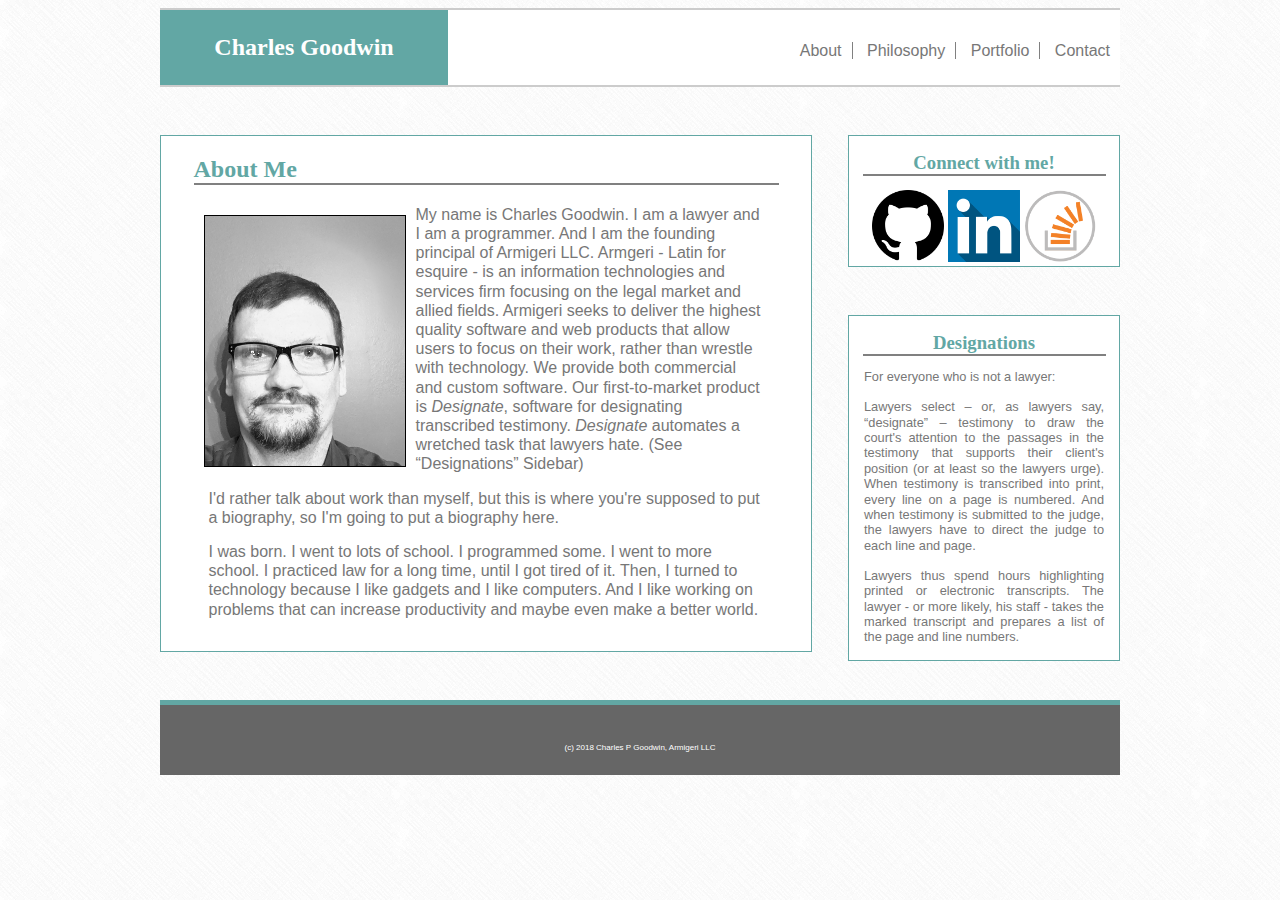
<file: index.html>
<!-- Charles Goodwin || PennCodingBootCampJan18 -->

<!DOCTYPE html>
<html>
<head>
    <meta charset="utf-8" />
    <!-- <meta http-equiv="X-UA-Compatible" content="IE=edge"> -->
    <title>Charles Goodwin</title>
    <meta name="viewport" content="width=device-width, initial-scale=1">
    <link rel="assets/stylesheet" type="text/css" media="screen" href="assets/css/reset.css"/>
    <link rel="stylesheet" type="text/css" media="screen" href="assets/css/style.css"/>
    <!-- <script src="main.js"></script> -->
</head>
<body>
    <div id="wrapper">
        <header id="page_header">
            <div id="name_logo">
                <h2 class="h2_name">Charles Goodwin</h2>
            </div>
            <nav id="page_top_menu">
                <ul class="page_header_items_top_positioning">
                    <li><a href="index.html">About</li>
                        <li><a href="index.html">Philosophy</li>
                    <li><a href="portfolio.html">Portfolio</a></li>
                    <li><a href="contact.html">Contact</a></li>
                </ul>
            </nav>
        </header>
        <div id="midpage">
            <div id="main">
                <div class="main_inside">
                    <h2 class="border_bottom">About Me</h2>
                        <img id="headshot" src="assets/images/headshotedited2.jpg" width="200px" alt="A bad picture of me">
                        <p class="bio_text">My name is Charles Goodwin.  I am a lawyer and I am a programmer.  And I am the founding principal of Armigeri LLC.  Armgeri - Latin for esquire - is an information technologies and services firm focusing on the legal market and allied fields.  Armigeri seeks to deliver the highest quality software and web products that allow users to focus on their work, rather than wrestle with technology.  We provide both commercial and custom software.  Our first-to-market product is <i>Designate</i>, software for designating transcribed testimony. <i>Designate</i> automates a wretched task that lawyers hate.  (See &ldquo;Designations&rdquo; Sidebar)</p>
                        <p class="bio_text">I'd rather talk about work than myself, but this is where you're supposed to put a biography, so I'm going to put a biography here.</p>
                        <p class="bio_text">I was born. I went to lots of school. I programmed some.  I went to more school.  I practiced law for a long time, until I got tired of it.  Then, I turned to technology because I like gadgets and I like computers.  And I like working on problems that can increase productivity and maybe even make a better world.</p>
                </div>
            </div>
            <aside class="sidebar">
                <h3 class="center_text border_bottom main_inside">Connect with me!</h3>
                    <div class="logo_container">
                        <a href="https://github.com/cgoodwin1011" target="_blank"><img src="assets/images/if_mark-github_298822.png" height='72px' alt="nerd social media icon: github"></a>
                        <a href="https://www.linkedin.com/in/charles-goodwin-31a7a0a/"><img src="assets/images/if_linkedin_410519.png" height='72px' alt="boring social media icon: linkedIn"></a>
                        <a href="https://stackoverflow.com/users/9095664/charles-goodwin?tab=profile"><img src="assets/images/if_stackoverflow_1220302.png" height='72px' alt="nerd social media icon:stackoverflow"></a>
                    </div>
                </aside>
            <aside class="sidebar">
                <h3 class="center_text border_bottom main_inside">Designations</h3>
                <p class="aside_text">For everyone who is not a lawyer:</p>
                <p class="aside_text">Lawyers select &ndash; or, as lawyers say, &ldquo;designate&rdquo; &ndash; testimony to draw the court's attention to the passages in the testimony that supports their client's position (or at least so the lawyers urge).  When testimony is transcribed into print, every line on a page is numbered.  And when testimony is submitted to the judge, the lawyers have to direct the judge to each line and page.  </p>
                <!-- <object class="aside_text01" type="text/html" data="assets/text/sidebar.html" border="0"> -->
                </object>
                <p class="aside_text">Lawyers thus spend hours highlighting printed or electronic transcripts.  The lawyer - or more likely, his staff - takes the marked transcript and prepares a list of the page and line numbers.  
                </p>
            </aside>
        </div>
        <footer id="page-bottom">
            <p>(c) 2018 Charles P Goodwin, Armigeri LLC</p>
        </footer>
    </div>
</body>
</html>
</file>
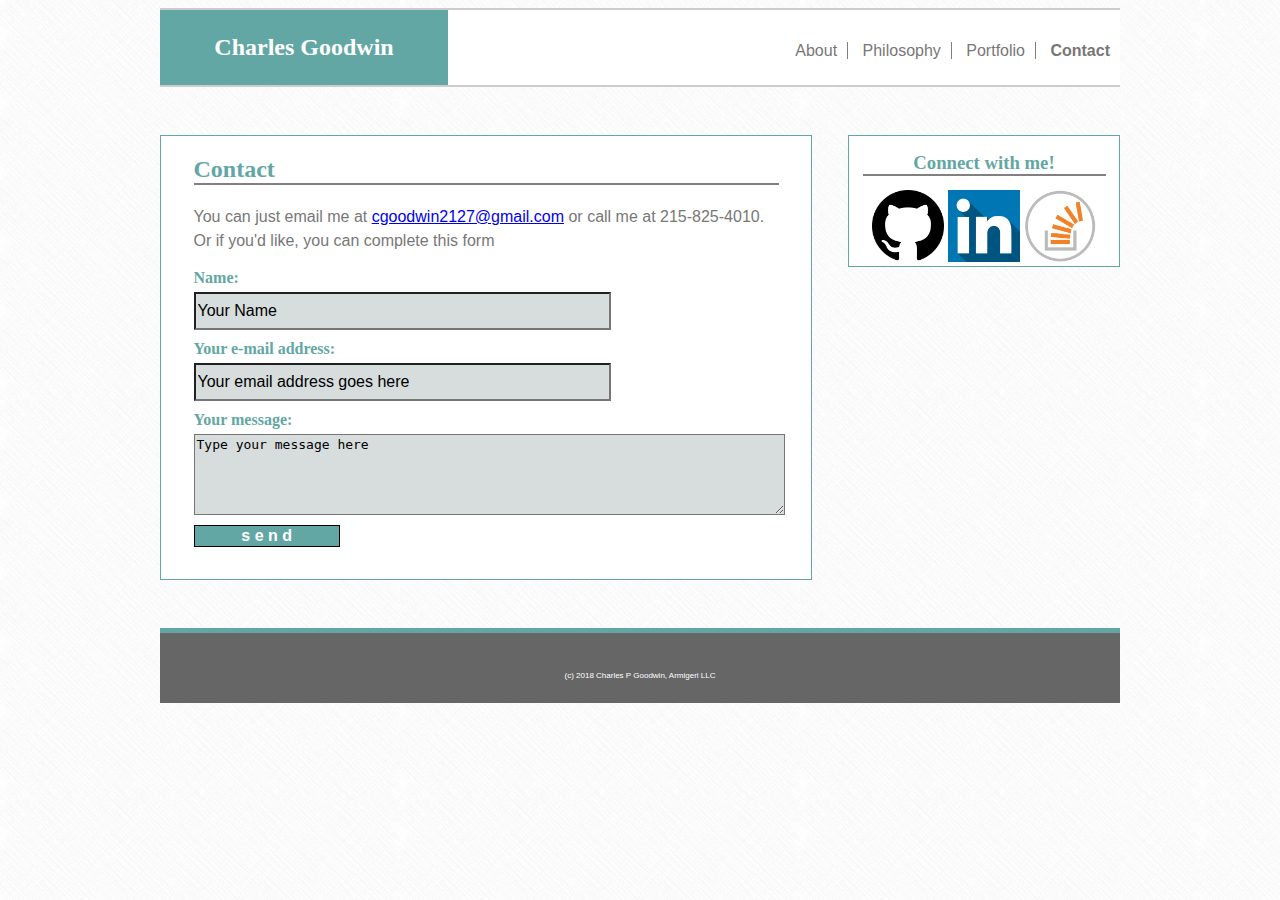
<file: contact.html>
<!-- Charles Goodwin || PennCodingBootCampJan18 -->

<!DOCTYPE html>
<html>
<head>
    <meta charset="utf-8" />
    <!-- <meta http-equiv="X-UA-Compatible" content="IE=edge"> -->
    <title>Goodwin | Contact</title>
    <meta name="viewport" content="width=device-width, initial-scale=1">
    <link rel="assets/stylesheet" type="text/css" media="screen" href="assets/css/reset.css"/>
    <link rel="stylesheet" type="text/css" media="screen" href="assets/css/style.css"/>
    <!-- <script src="main.js"></script> -->
</head>
<body>
    <div id="wrapper">
        <header id="page_header">
            <div id="name_logo">
                <h2 class="h2_name">Charles Goodwin</h2>
            </div>
            <nav id="page_top_menu">
                <ul class="page_header_items_top_positioning">
                    <li><a href="index.html">About</li>
                    <li><a href="index.html">Philosophy</li>
                    <li><a href="portfolio.html">Portfolio</b</a></li>
                    <li class="active"><a href="contact.html">Contact</a></li>
                </ul>
            </nav>
        </header>
        <div id="midpage">
            <div id="main">
                <div class="main_inside">
                    <h2 class="border_bottom">Contact</h2>
                    <!-- portfolio use grid -->
                    <form id="contact_fom">
                        <p class="form_text">You can just email me at <a href="mailto:cgoodwin2127@gmail.com">cgoodwin2127@gmail.com</a> or call me at 215-825-4010.<Br>Or if you'd like, you can complete this form</p>
                        <label>Name:</label> 
                        <input type="text" id="writer_name" class="input_text" name="web_contact" value="Your Name">
                        <label>Your e-mail address:</label>
                        <input type="text" id="writer_email" class="input_text" name="web_contact" value="Your email address goes here">
                        <label>Your message:</label>
                        <textarea id="writer_message" name="web_contact" class="input_textarea"  rows="5" cols="60">Type your message here</textarea>
                        <input type="submit" value="s e n d" class="input_submit">
                    </form>   
                </div>
            </div>
            <aside class="sidebar">
                <h3 class="center_text border_bottom main_inside">Connect with me!</h3>
                    <div class="logo_container">
                        <a href="https://github.com/cgoodwin1011" target="_blank"><img src="assets/images/if_mark-github_298822.png" height='72px' alt="nerd social media icon: github"></a>
                        <a href="https://www.linkedin.com/in/charles-goodwin-31a7a0a/"><img src="assets/images/if_linkedin_410519.png" height='72px' alt="boring social media icon: linkedIn"></a>
                        <a href="https://stackoverflow.com/users/9095664/charles-goodwin?tab=profile"><img src="assets/images/if_stackoverflow_1220302.png" height='72px' alt="nerd social media icon:stackoverflow"></a>
                    </div>
                </aside>

        </div>
        <footer id="page-bottom">
            <p>(c) 2018 Charles P Goodwin, Armigeri LLC</p>
        </footer>
    </div>
</body>
</html>
</file>
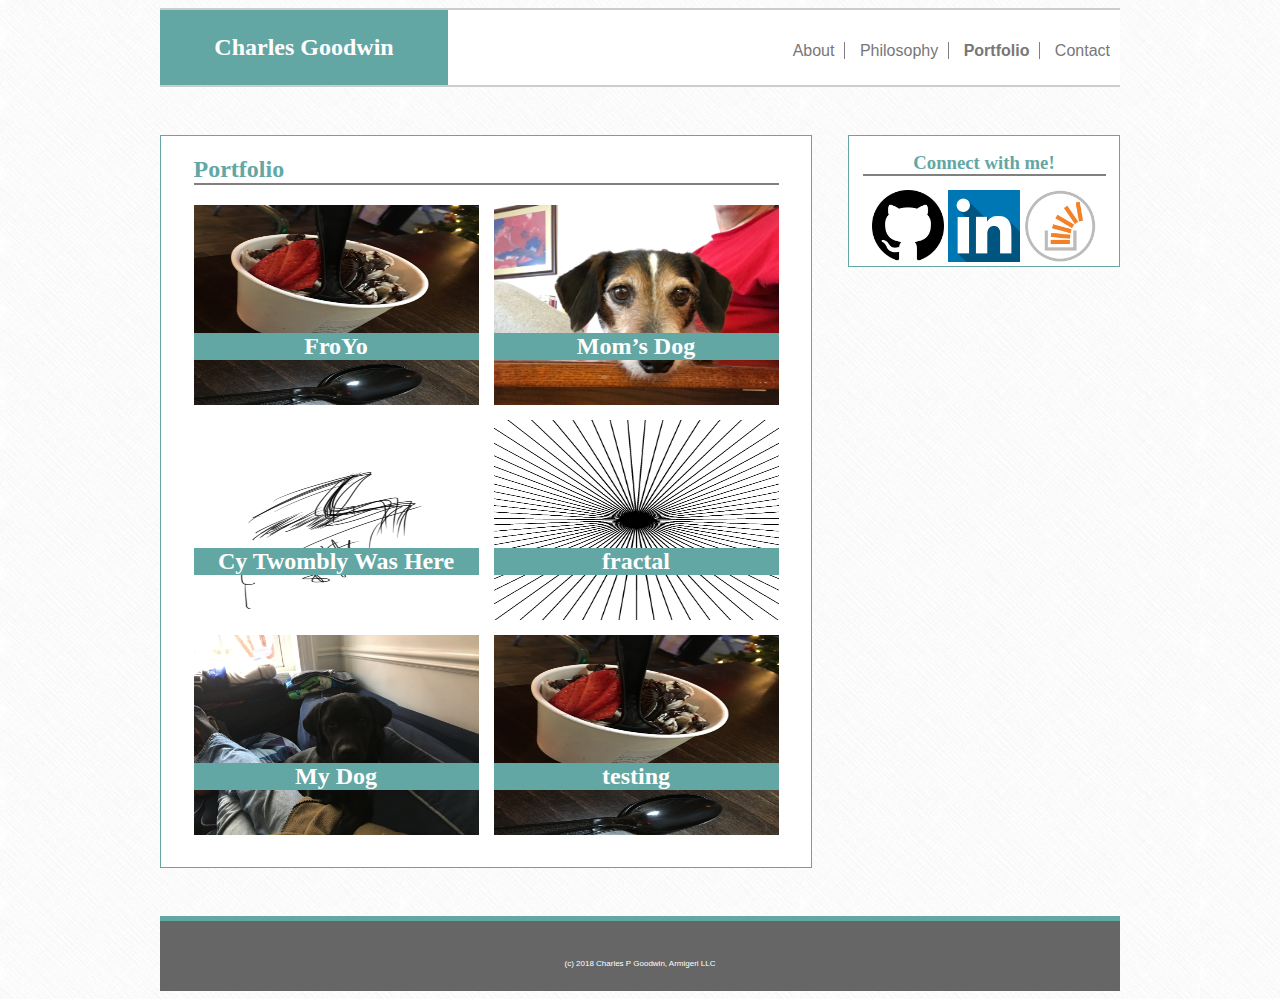
<file: CorrectPortfolio.html>
<!-- Charles Goodwin || PennCodingBootCampJan18 -->

<!DOCTYPE html>
<html>
<head>
    <meta charset="utf-8" />
    <!-- <meta http-equiv="X-UA-Compatible" content="IE=edge"> -->
    <title>Goodwin | Portfolio</title>
    <meta name="viewport" content="width=device-width, initial-scale=1">
    <link rel="assets/stylesheet" type="text/css" media="screen" href="assets/css/reset.css"/>
    <link rel="stylesheet" type="text/css" media="screen" href="assets/css/CorrectStyle.css"/>
    <!-- <script src="main.js"></script> -->
</head>
<body>
    <div id="wrapper">
        <header id="page_header">
            <div id="name_logo">
                <h2 class="h2_name">Charles Goodwin</h2>
            </div>
            <nav id="page_top_menu">
                <ul class="page_header_items_top_positioning">
                    <li><a href="index.html">About</li>
                    <li><a href="index.html">Philosophy</li>
                    <li><a href="portfolio.html"><b>Portfolio</b></a></li>
                    <li><a href="contact.html">Contact</a></li>
                </ul>
            </nav>
        </header>
        <div id="midpage">
            <div id="main">
                <div class="main_inside">
                    <h2 class="border_bottom">Portfolio</h2>
                    <!-- portfolio use grid -->
                    <div class="portfolio_slide_frame">
                        <div class="portfolio_slides">
                            <img class="portfolio_image" src = "assets\images\placeholders\20170101_015034457_iOS.jpg" width="100%">
                            <h2 class="h2_name portfolio_title">FroYo</h2>
                        </div>
                        <div class="portfolio_slides">
                            <img class="portfolio_image" src = "assets\images\placeholders\20170217_154850354_iOS.jpg" width="100%"> 
                            <h2 class="h2_name portfolio_title">Mom&rsquo;s Dog</h2>
                        </div>
                        <div class="portfolio_slides">
                            <img class="portfolio_image" src = "assets\images\placeholders\20170101_032622000_iOS.png" width="100%">
                            <h2 class="h2_name portfolio_title">Cy Twombly Was Here</h2> 
                        </div>
                        <div class="portfolio_slides">
                            <img class="portfolio_image" src = "assets\images\placeholders\test_fractals.jpg" width="100%">
                            <h2 class="h2_name portfolio_title">fractal</h2> 
                        </div>
                        <div class="portfolio_slides">
                            <img class="portfolio_image" src = "assets\images\placeholders\20180103_184249301_iOS.jpg" width="100%"> 
                            <h2 class="h2_name portfolio_title">My Dog</h2>
                        </div>
                        <div class="portfolio_slides">
                            <img class="portfolio_image" src = "assets\images\placeholders\20170101_015034457_iOS.jpg" width="100%"> 
                            <h2 class="h2_name portfolio_title">testing</h2>
                        </div>
                    </div>   
                </div>
            </div>
            <aside class="sidebar">
                <h3 class="center_text border_bottom main_inside">Connect with me!</h3>
                    <div class="logo_container">
                        <a href="https://github.com/cgoodwin1011" target="_blank"><img src="assets/images/if_mark-github_298822.png" height='72px' alt="nerd social media icon: github"></a>
                        <a href="https://www.linkedin.com/in/charles-goodwin-31a7a0a/"><img src="assets/images/if_linkedin_410519.png" height='72px' alt="boring social media icon: linkedIn"></a>
                        <a href="https://stackoverflow.com/users/9095664/charles-goodwin?tab=profile"><img src="assets/images/if_stackoverflow_1220302.png" height='72px' alt="nerd social media icon:stackoverflow"></a>
                    </div>
                </aside>

        </div>
        <footer id="page-bottom">
            <p>(c) 2018 Charles P Goodwin, Armigeri LLC</p>
        </footer>
    </div>
</body>
</html>
</file>
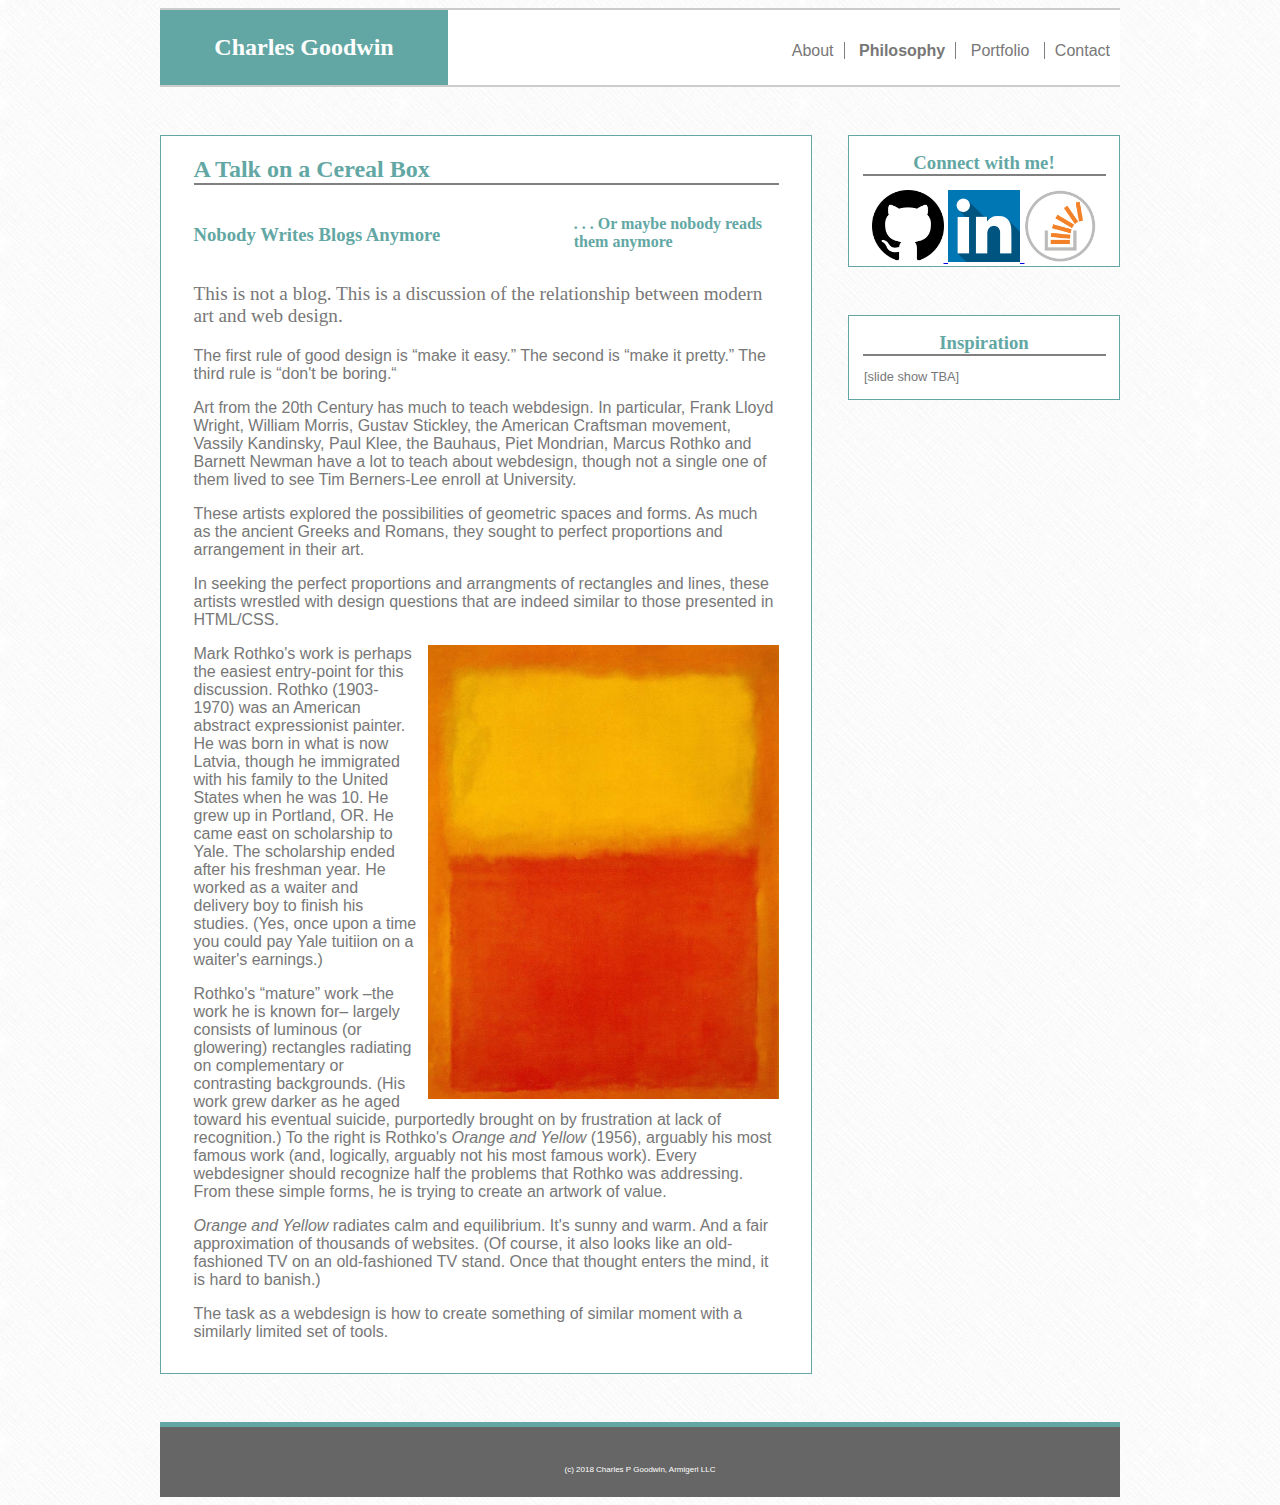
<file: philosophy.html>
<!-- Charles Goodwin || PennCodingBootCampJan18 -->

<!DOCTYPE html>
<html>

<head>
    <meta charset="utf-8" />
    <!-- <meta http-equiv="X-UA-Compatible" content="IE=edge"> -->
    <title>Charles Goodwin</title>
    <meta name="viewport" content="width=device-width, initial-scale=1">
    <link rel="assets/stylesheet" type="text/css" media="screen" href="assets/css/reset.css" />
    <link rel="stylesheet" type="text/css" media="screen" href="assets/css/style.css" />
    <!-- <script src="main.js"></script> -->
</head>

<body>
    <div id="wrapper">
        <header id="page_header">
            <div id="name_logo">
                <h2 class="h2_name">Charles Goodwin</h2>
            </div>
            <nav id="page_top_menu">
                <ul class="page_header_items_top_positioning">
                    <li>
                        <a href="index.html">About</li>
                    <li class="active">
                        <a href="philosophy.html">Philosophy</li>
                    <li>
                        <a href="portfolio.html">Portfolio</a>
                    </li>
                    <li>
                        <a href="contact.html">Contact</a>
                    </li>
                </ul>
            </nav>
        </header>
        <div id="midpage">
            <div id="main">
                <div class="main_inside">
                    <h2 class="border_bottom">A Talk on a Cereal Box</h2>
                    <h3 style="display: inline-block">Nobody Writes Blogs Anymore</h3>
                    <h4 style="float: right; width:35%; padding-left:10px; margin-top:10px;">. . . Or maybe nobody reads them anymore</h4>
                    <p class="cursive">This is not a blog. This is a discussion of the relationship between modern art and web design.</p>
                    <p>The first rule of good design is &ldquo;make it easy.&rdquo; The second is &ldquo;make it pretty.&rdquo;
                        The third rule is &ldquo;don't be boring.&ldquo;</p>
                    <p>Art from the 20th Century has much to teach webdesign. In particular, Frank Lloyd Wright, William Morris,
                        Gustav Stickley, the American Craftsman movement, Vassily Kandinsky, Paul Klee, the Bauhaus, Piet
                        Mondrian, Marcus Rothko and Barnett Newman have a lot to teach about webdesign, though not a single
                        one of them lived to see Tim Berners-Lee enroll at University.</p>
                    <p>These artists explored the possibilities of geometric spaces and forms. As much as the ancient Greeks
                        and Romans, they sought to perfect proportions and arrangement in their art.
                    </p>
                    <p>In seeking the perfect proportions and arrangments of rectangles and lines, these artists wrestled with
                        design questions that are indeed similar to those presented in HTML/CSS.</p>
                    <img src="assets/images/Rothko/rothko-orange-and-yellow.jpg" width="60%" class="right_picture">
                    <p>Mark Rothko's work is perhaps the easiest entry-point for this discussion. Rothko (1903-1970) was an
                        American abstract expressionist painter. He was born in what is now Latvia, though he immigrated
                        with his family to the United States when he was 10. He grew up in Portland, OR. He came east on
                        scholarship to Yale. The scholarship ended after his freshman year. He worked as a waiter and delivery
                        boy to finish his studies. (Yes, once upon a time you could pay Yale tuitiion on a waiter's earnings.)
                        </p>

                    <p>Rothko's &ldquo;mature&rdquo; work &ndash;the work he is known for&ndash; largely consists of luminous
                        (or glowering) rectangles radiating on complementary or contrasting backgrounds. (His work grew darker
                        as he aged toward his eventual suicide, purportedly brought on by frustration at lack of recognition.)
                        To the right is Rothko's
                        <em>Orange and Yellow</em> (1956), arguably his most famous work (and, logically, arguably not his most
                        famous work). Every webdesigner should recognize half the problems that Rothko was addressing. From
                        these simple forms, he is trying to create an artwork of value.</p>
                    <p>
                        <em>Orange and Yellow</em> radiates calm and equilibrium. It's sunny and warm. And a fair approximation
                        of thousands of websites. (Of course, it also looks like an old-fashioned TV on an old-fashioned
                        TV stand. Once that thought enters the mind, it is hard to banish.)</p>
                    <p>The task as a webdesign is how to create something of similar moment with a similarly limited set of
                        tools.</p>

                </div>
            </div>
            <aside class="sidebar">
                <h3 class="center_text border_bottom main_inside">
                    Connect with me!
                </h3>
                <div class="logo_container">
                    <a href="https://github.com/cgoodwin1011" target="_blank">
                        <img src="assets/images/if_mark-github_298822.png" height='72px' alt="nerd social media icon: github">
                    </a>
                    <a href="https://www.linkedin.com/in/charles-goodwin-31a7a0a/">
                        <img src="assets/images/if_linkedin_410519.png" height='72px' alt="boring social media icon: linkedIn">
                    </a>
                    <a href="https://stackoverflow.com/users/9095664/charles-goodwin?tab=profile">
                        <img src="assets/images/if_stackoverflow_1220302.png" height='72px' alt="nerd social media icon:stackoverflow">
                    </a>
                </div>
            </aside>
            <aside class="sidebar">
                <h3 class="center_text border_bottom main_inside">Inspiration</h3>
                <p class="aside_text">
                    [slide show TBA]
                </p>
            </aside>
        </div>
        <footer id="page-bottom">
            <p>(c) 2018 Charles P Goodwin, Armigeri LLC</p>
        </footer>
    </div>
</body>

</html>
</file>
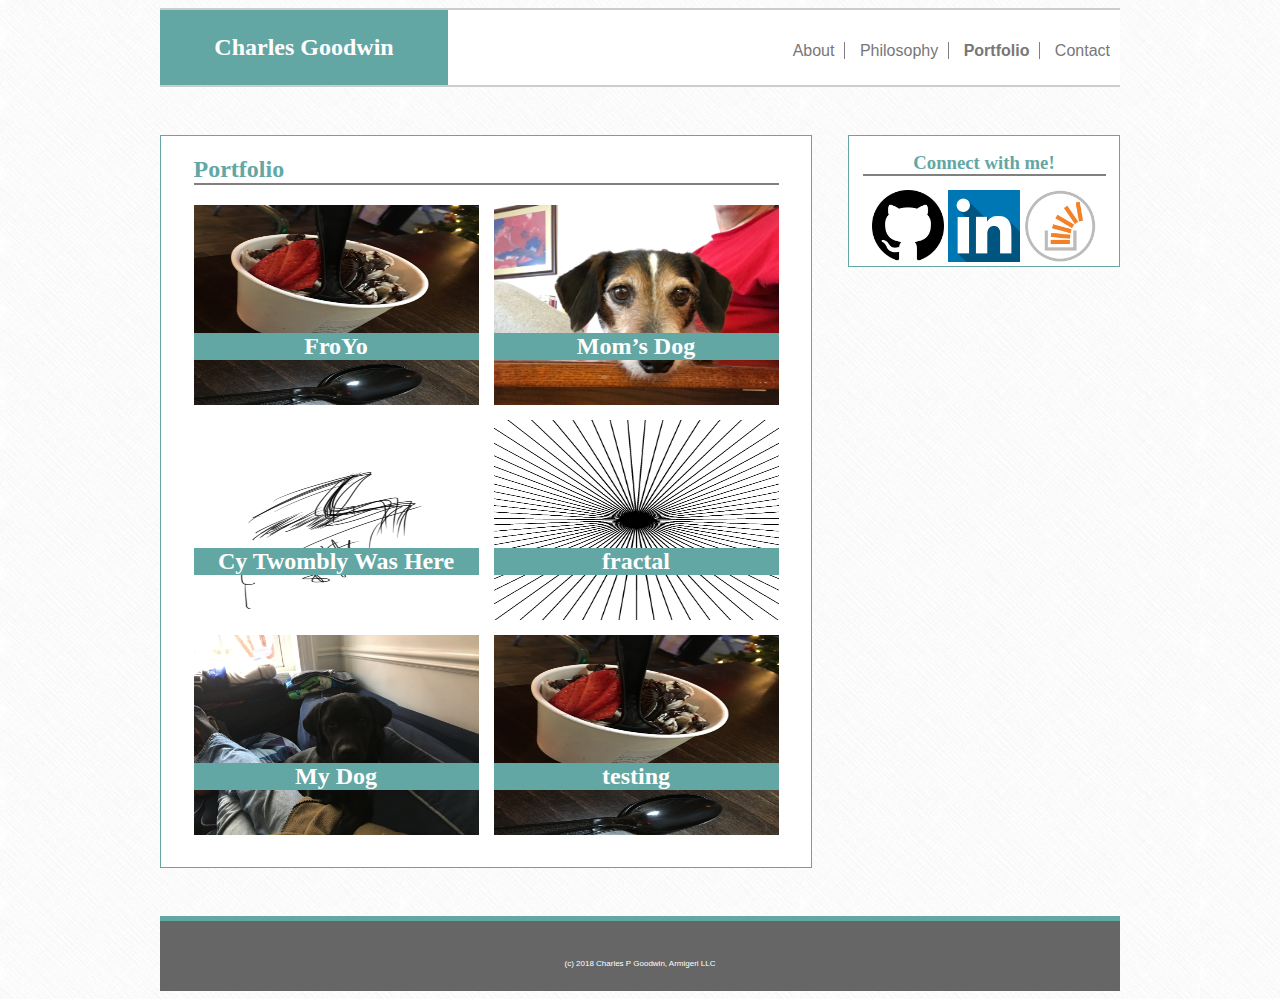
<file: portfolio.html>
<!-- Charles Goodwin || PennCodingBootCampJan18 -->

<!DOCTYPE html>
<html>
<head>
    <meta charset="utf-8" />
    <!-- <meta http-equiv="X-UA-Compatible" content="IE=edge"> -->
    <title>Goodwin | Portfolio</title>
    <meta name="viewport" content="width=device-width, initial-scale=1">
    <link rel="assets/stylesheet" type="text/css" media="screen" href="assets/css/reset.css"/>
    <link rel="stylesheet" type="text/css" media="screen" href="assets/css/style.css"/>
    <!-- <script src="main.js"></script> -->
</head>
<body>
    <div id="wrapper">
        <header id="page_header">
            <div id="name_logo">
                <h2 class="h2_name">Charles Goodwin</h2>
            </div>
            <nav id="page_top_menu">
                <ul class="page_header_items_top_positioning">
                    <li><a href="index.html">About</li>
                    <li><a href="index.html">Philosophy</li>
                    <li class="active"><a href="portfolio.html">Portfolio</a></li>
                    <li><a href="contact.html">Contact</a></li>
                </ul>
            </nav>
        </header>
        <div id="midpage">
            <div id="main">
                <div class="main_inside">
                    <h2 class="border_bottom">Portfolio</h2>
                    <!-- portfolio use grid -->
                    <div class="portfolio_slide_frame">
                        <div class="portfolio_slides">
                            <img class="portfolio_image" src = "assets\images\placeholders\20170101_015034457_iOS.jpg" width="100%">
                            <h2 class="h2_name portfolio_title">FroYo</h2>
                        </div>
                        <div class="portfolio_slides">
                            <img class="portfolio_image" src = "assets\images\placeholders\20170217_154850354_iOS.jpg" width="100%"> 
                            <h2 class="h2_name portfolio_title">Mom&rsquo;s Dog</h2>
                        </div>
                        <div class="portfolio_slides">
                            <img class="portfolio_image" src = "assets\images\placeholders\20170101_032622000_iOS.png" width="100%">
                            <h2 class="h2_name portfolio_title">Cy Twombly Was Here</h2> 
                        </div>
                        <div class="portfolio_slides">
                            <img class="portfolio_image" src = "assets\images\placeholders\test_fractals.jpg" width="100%">
                            <h2 class="h2_name portfolio_title">fractal</h2> 
                        </div>
                        <div class="portfolio_slides">
                            <img class="portfolio_image" src = "assets\images\placeholders\20180103_184249301_iOS.jpg" width="100%"> 
                            <h2 class="h2_name portfolio_title">My Dog</h2>
                        </div>
                        <div class="portfolio_slides">
                            <img class="portfolio_image" src = "assets\images\placeholders\20170101_015034457_iOS.jpg" width="100%"> 
                            <h2 class="h2_name portfolio_title">testing</h2>
                        </div>
                    </div>   
                </div>
            </div>
            <aside class="sidebar">
                <h3 class="center_text border_bottom main_inside">Connect with me!</h3>
                    <div class="logo_container">
                        <a href="https://github.com/cgoodwin1011" target="_blank"><img src="assets/images/if_mark-github_298822.png" height='72px' alt="nerd social media icon: github"></a>
                        <a href="https://www.linkedin.com/in/charles-goodwin-31a7a0a/"><img src="assets/images/if_linkedin_410519.png" height='72px' alt="boring social media icon: linkedIn"></a>
                        <a href="https://stackoverflow.com/users/9095664/charles-goodwin?tab=profile"><img src="assets/images/if_stackoverflow_1220302.png" height='72px' alt="nerd social media icon:stackoverflow"></a>
                    </div>
                </aside>

        </div>
        <footer id="page-bottom">
            <p>(c) 2018 Charles P Goodwin, Armigeri LLC</p>
        </footer>
    </div>
</body>
</html>
</file>
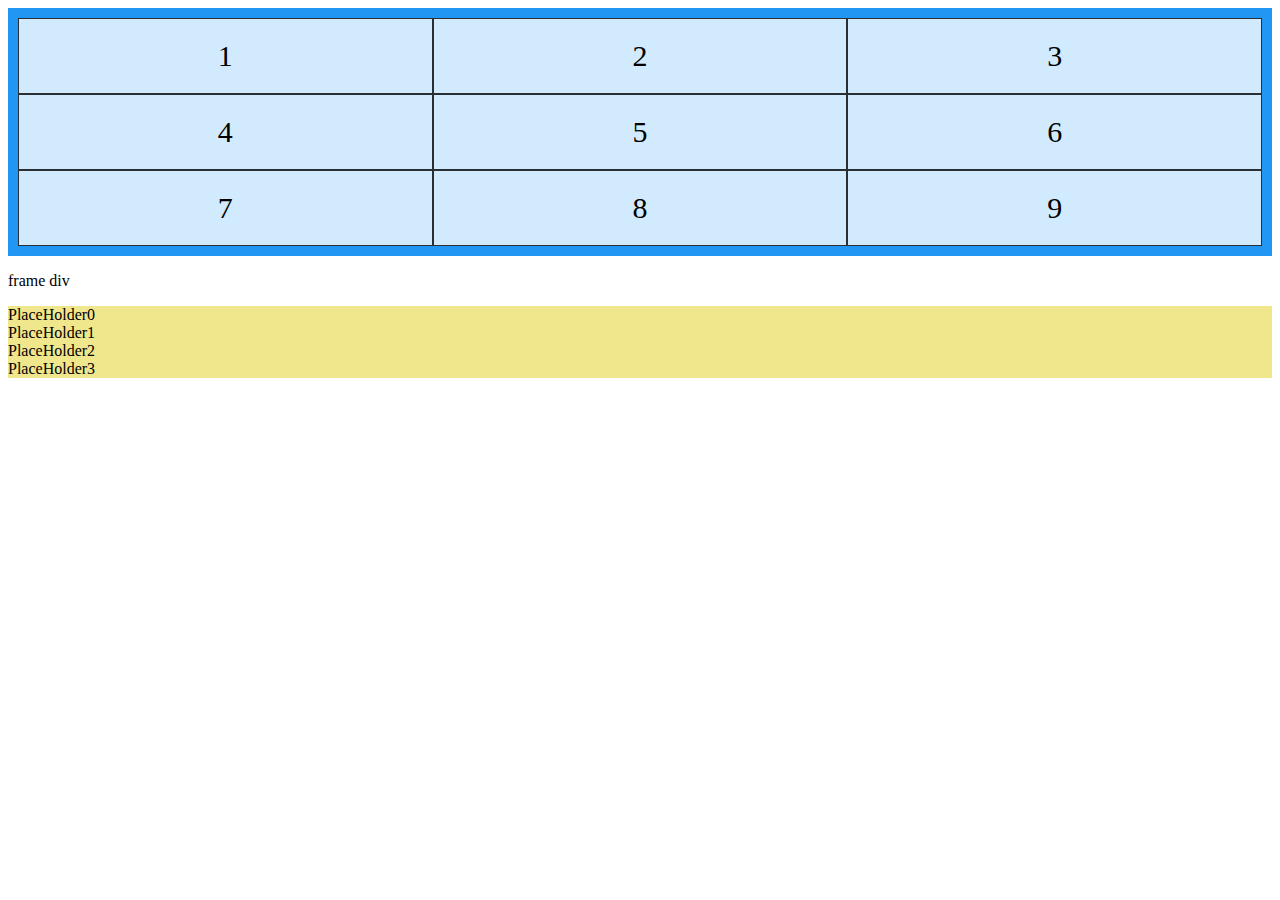
<file: test.html>
<!DOCTYPE html>
<html>
<head>
    <meta charset="utf-8" />
    <meta http-equiv="X-UA-Compatible" content="IE=edge">
    <title>testHTML</title>
    <meta name="viewport" content="width=device-width, initial-scale=1">
    <link rel="stylesheet" type="text/css" media="screen" href="assets/css/gridstyle.css" />
    <!-- <script src="main.js"></script> -->
</head>
<body>
    <div class="grid-container">
            <div class="grid-item">1</div>
            <div class="grid-item">2</div>
            <div class="grid-item">3</div>  
            <div class="grid-item">4</div>
            <div class="grid-item">5</div>
            <div class="grid-item">6</div>  
            <div class="grid-item">7</div>
            <div class="grid-item">8</div>
            <div class="grid-item">9</div>  
            </div>

    <div id="PSF">
            <p>frame div</p>
            <div class="portfolio_slides">PlaceHolder0</div>
            <div class="portfolio_slides">PlaceHolder1</div>
            <div class="portfolio_slides">PlaceHolder2</div>
            <div class="portfolio_slides">PlaceHolder3</div>
            <!-- <div class="portfolio_slides">PlaceHolder4</div>
            <div class="portfolio_slides">PlaceHolder5</div> -->
        </div> 
</body>
</html>
</file>
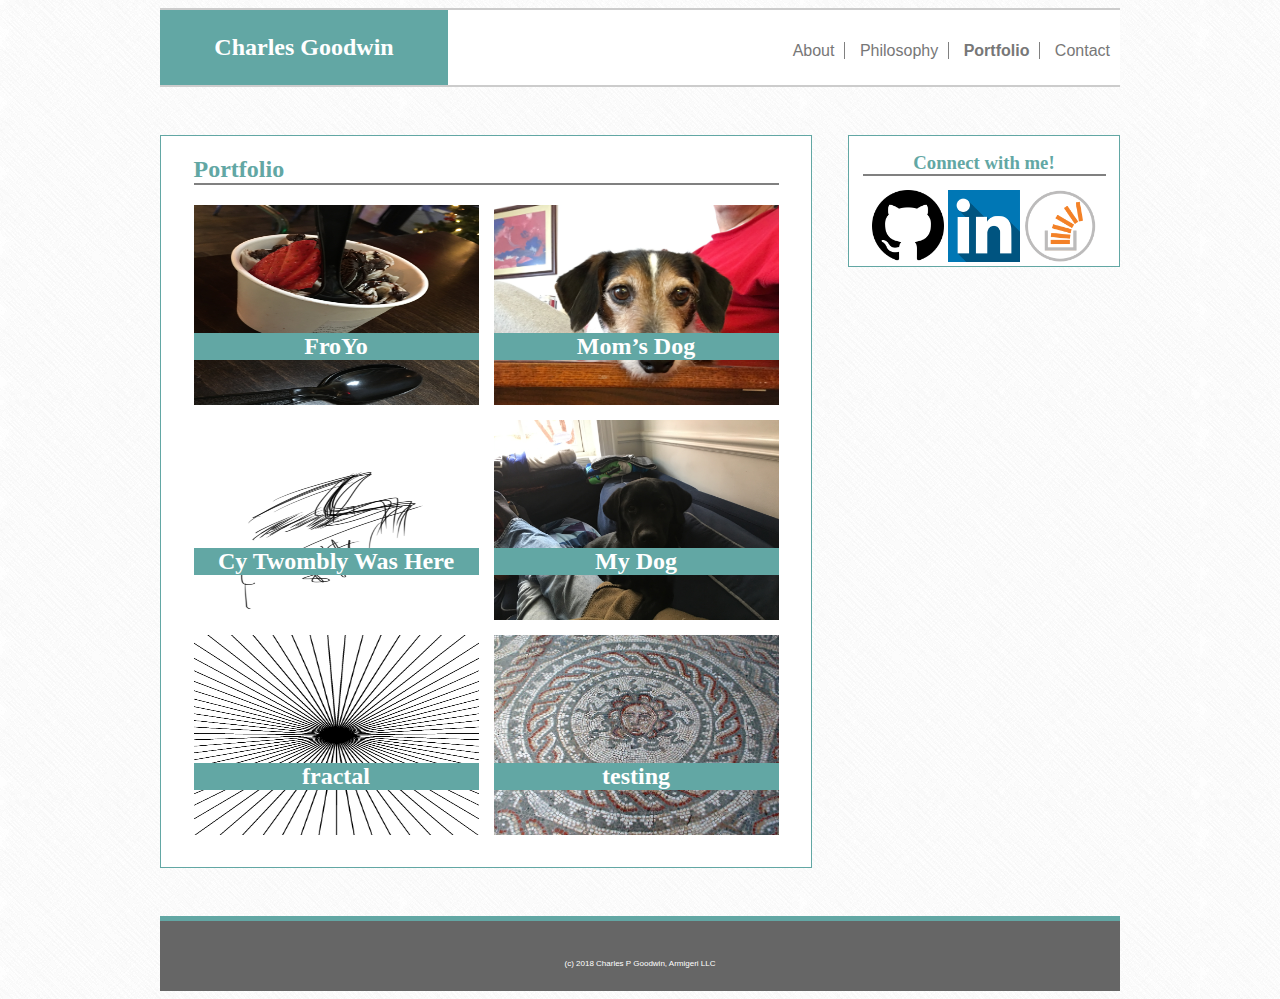
<file: Xportfolio.html>
<!-- Charles Goodwin || PennCodingBootCampJan18 -->

<!DOCTYPE html>
<html>
<head>
    <meta charset="utf-8" />
    <!-- <meta http-equiv="X-UA-Compatible" content="IE=edge"> -->
    <title>Goodwin | Portfolio</title>
    <meta name="viewport" content="width=device-width, initial-scale=1">
    <link rel="assets/stylesheet" type="text/css" media="screen" href="assets/css/reset.css"/>
    <link rel="stylesheet" type="text/css" media="screen" href="assets/css/style.css"/>
    <!-- <script src="main.js"></script> -->
</head>
<body>
    <div id="wrapper">
        <header id="page_header">
            <div id="name_logo">
                <h2 class="h2_name">Charles Goodwin</h2>
            </div>
            <nav id="page_top_menu">
                <ul class="page_header_items_top_positioning">
                    <li><a href="index.html">About</li>
                    <li><a href="index.html">Philosophy</li>
                    <li><a href="portfolio.html"><b>Portfolio</b></a></li>
                    <li><a href="contact.html">Contact</a></li>
                </ul>
            </nav>
        </header>
        <div id="midpage">
            <div id="main">
                <div class="main_inside">
                    <h2 class="border_bottom">Portfolio</h2>
                    <!-- portfolio use grid -->
                    <div class="portfolio_slide_frame">
                        <div class="portfolio_slides">
                            <img class="portfolio_image" src = "assets\images\placeholders\20170101_015034457_iOS.jpg" width="100%">
                            <h2 class="h2_name portfolio_title">FroYo</h2>
                        </div>
                        <div class="portfolio_slides">
                            <img class="portfolio_image" src = "assets\images\placeholders\20170217_154850354_iOS.jpg" width="100%"> 
                            <h2 class="h2_name portfolio_title">Mom&rsquo;s Dog</h2>
                        </div>
                        <div class="portfolio_slides">
                            <img class="portfolio_image" src = "assets\images\placeholders\20170101_032622000_iOS.png" width="100%">
                            <h2 class="h2_name portfolio_title">Cy Twombly Was Here</h2> 
                        </div>
                        <div class="portfolio_slides">
                            <img class="portfolio_image" src = "assets\images\placeholders\20180103_184249301_iOS.jpg" width="100%"> 
                            <h2 class="h2_name portfolio_title">My Dog</h2>
                        </div>
                        <div class="portfolio_slides">
                                <img class="portfolio_image" src = "assets\images\placeholders\test_fractals.jpg" width="100%">
                                <h2 class="h2_name portfolio_title">fractal</h2> 
                            </div>
                        <div class="portfolio_slides">
                            <img class="portfolio_image" src = "assets\images\placeholders\bignor_villa_mosaic_medusa.jpg" width="100%"> 
                            <h2 class="h2_name portfolio_title">testing</h2>
                        </div>
                    </div>   
                </div>
            </div>
            <aside class="sidebar">
                <h3 class="center_text border_bottom main_inside">Connect with me!</h3>
                    <div class="logo_container">
                        <a href="https://github.com/cgoodwin1011" target="_blank"><img src="assets/images/if_mark-github_298822.png" height='72px' alt="nerd social media icon: github"></a>
                        <a href="https://www.linkedin.com/in/charles-goodwin-31a7a0a/"><img src="assets/images/if_linkedin_410519.png" height='72px' alt="boring social media icon: linkedIn"></a>
                        <a href="https://stackoverflow.com/users/9095664/charles-goodwin?tab=profile"><img src="assets/images/if_stackoverflow_1220302.png" height='72px' alt="nerd social media icon:stackoverflow"></a>
                    </div>
                </aside>

        </div>
        <footer id="page-bottom">
            <p>(c) 2018 Charles P Goodwin, Armigeri LLC</p>
        </footer>
    </div>
</body>
</html>
</file>
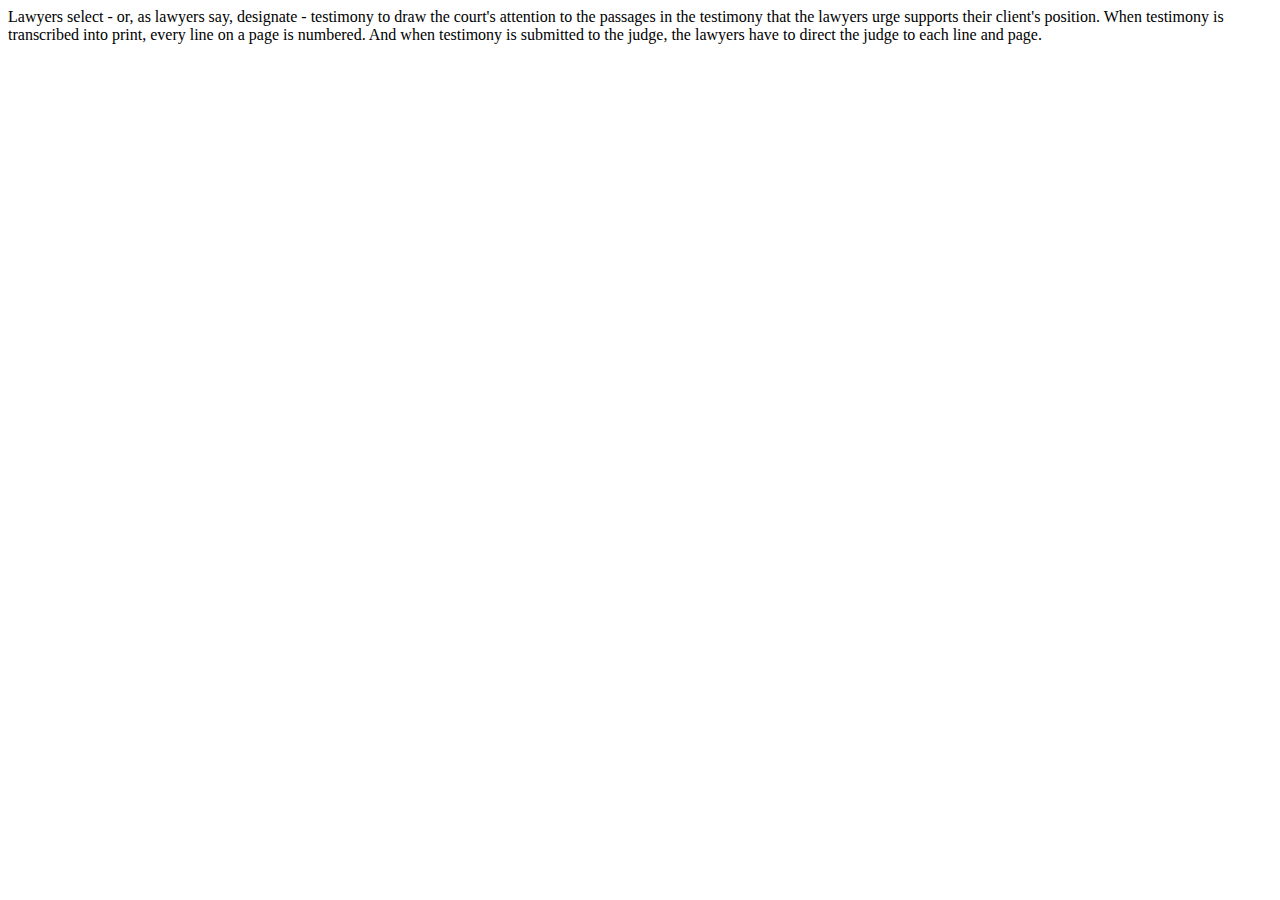
<file: assets/text/sidebar.html>
<head>
    <link rel="assets/stylesheet" type="text/css" media="screen" href="assets/css/style.css"/>
</head>
<body>
    <p class="aside_text01">Lawyers select - or, as lawyers say, designate - testimony to draw the court's attention to the passages in the testimony that the lawyers urge supports their client's position.  When testimony is transcribed into print, every line on a page is numbered.  And when testimony is submitted to the judge, the lawyers have to direct the judge to each line and page.  </p>
</body>
</file>
<file: assets/css/style.css>
/* Charles Goodwin || PennCodingBootCampJan18 */

/* BEGIN formatting applicable to elements regardless of page location */
.clearfix::after {
    content: “”;
    display: block;
    clear: both;
}

body {
    font-family: 'Arial', 'Helvetica Neue', Helvetica, sans-serif;
    color: #777777;
    background-image: url("../images/crossword.png");
    background-repeat: repeat;
    min-height: 600px;
    /* border: 2px black dotted; */
}

h1, h2, h3, h4, h5, h6 {
    font-family: Georgia, 'Times New Roman', Times, serif;  
    color: #62a7a4;
}

.cursive{
    font-family: cursive;
    font-size: 1.2em;
}

.right_picture {
    float:right; 
    padding:0 0px 10px 10px;   
}

.fancy_quote {
    border 2px darkgray double;
}

/* so this is really better than 'style="text-align: 
enter"'?  It's a rhetorichal question */
.center_text {
    text-align: center;
}

#wrapper {
    position: relative;
    margin: auto; 
    max-width: 960px;
    display: block;
    /* overflow: auto; */
    /* border: 2px darkgray dotted; */
    /* background-color: chartreuse */
}

/* BEGIN formatting for header section and its contents */
/* #page_header_pin_box { 
    position: fixed;
    top: 0;
    left: 0;
    right: 0;
    width: 100%;
    margin-right: 30%;
    margin-left: 30%;
    height: 75px;
}*/

#page_header {
    /* set to relative to use absolute positioning in inner elements */
    position: relative;
    /* margin: auto; */
    display: block; /* assures that header takes an entire line*/
    /* resizes block to fit elements */
    /* overflow: auto;  */
    border-top: 2px #cccccc solid;
    border-bottom: 2px #cccccc solid;
    background-color: #ffffff;
    /* if height isn't specified, then the header vanishes. why??? */
    height: 75px; 
}

#name_logo {
    display: block; /* making default value explicit */
    position: absolute; /*this positions element relative to header */
    bottom: 0%; /* make sure element reaches bottom */
    top: 0%;  /* pin to top left of container */
    left: 0%; 
    float: left;
    width: 30%;
    text-align: center;
    /* border: Opx; */
    color: white;
    background-color: #62a7a4;
}

.h2_name { /* this style is used to make the type in the name tab white */
    margin: 1em auto 0px auto;
    color: white;
}

.border_bottom {
    border-bottom: 2px gray solid
}

#page_top_menu {
    position: absolute;  /* this positions element relative to header */
    float: right;
    margin: auto;
    top: 0%;
    bottom: 0%;
    right: 0%;
    width: 50%;
    /* line-height: 2em; */
    /* background-color: plum;  */
}

#page_top_menu ul {
    position: absolute; /* allows us to position wrt top of div-header */
    margin-top: 2em;
    right:0;
    /* background-color: blue; */
}

#page_top_menu li {
    display: inline; /* makes menu horizontal */
    list-style: none; /* no disks or dingbats */
    padding-right: 10px; /* putting space around menu items */
    padding-left: 10px; 
    border-right: 1px gray solid; /* putting a "|" between menu items */
    /* border: 2px lightskyblue solid; */
}

li.active {
    font-weight: bold;
}

#page_top_menu li:hover {
    background-color: #AAA;
    color: white;
}

#page_top_menu li:last-child {
     border-right: none; /* patch to eliminate unneeded line at right end of nav menue */
}

#page_top_menu a{
    text-decoration: none;
    color: inherit;
}
/* END formatting for HEADER section and its contents */

/* BEGIN formatting for MIDDLE section and its contents */
#mid_page { /* container holding substantive content */
    position: relative;
    display: block;
    overflow: auto;
    clear: left;
    min-height: 1000px;
    background-color: blue;
    margin-bottom: 10%;
}

#main {
    clear: left;
    float: left;
    background-color: #ffffff;
    margin-top: 5%;
    margin-bottom: 5%;
    border: 2px blue solid;
    width: 650px;
    min-height: 300px;
    border: .5px #62a7a4 solid;
    /* padding: 50px; */
    /* margin-left: 100px; */
    
}

#headshot {
    float: left;
    border: 1px black solid;
    margin: 10px;
}

.bio_text {
    margin: 0 15px 15px 15px;
    line-height: 1.2em;
}

.main_inside {
    margin: 0 5% 5% 5%;
    /* border: 2px red solid; */
} 

.sidebar {
    position: relative;
    /* display: flex; */
    margin-top: 5%;
    padding-top: 1em;
    float: right;
    width: 270px;
    height: 100%;
    overflow: auto;
    text-align: center;
    background-color: #ffffff;
    border: .5px #62a7a4 solid;
}

.aside_text {
    margin: 0 15px 15px 15px;
    line-height: 1.2em;
    font-size: 0.8em;
    text-align: justify;
}

.aside_text01 {
    /* margin: 0 15px 15px 15px; */
    width: 270px;
    line-height: 1.2em;
    font-size: 0.8em;
    font-family: 'Times New Roman', Times, serif;
    /* color: red; */
}

.portfolio_slide_frame {
    position: relative;
    display: grid;
    width: 100%;
    grid-template-columns: 1fr 1fr;
    grid-template-rows: 1fr 1fr 1fr;
    grid-gap: 15px;
    background-color: #fff;
    text-align: center;
}

.portfolio_slides {
    /* position: relative;
    float:left; */
    background-color: #62a7a4;
    /* overflow: hidden; */
    /* max-height: 200px; */
    /* width: 50%; */
    /* width: 200px;; */
    /* height: 100%; */
    height: 200px;
    /* margin-right: 25px;  */
    /* margin-top: 25px; */
}

.portfolio_image {
    max-height: 200px;
    width: 100%;
    overflow: hidden;
}

.portfolio_title {
    position: relative;
    top: -50%;
    left: 0%;
    /* max-width: 70%;*/
    /* z-index: 99; */
    background-color: #62a7a4;
}

.form_text {
    font-size: 1em;
    line-height: 1.5em;
}

label {
    font-family: Georgia, 'Times New Roman', Times, serif;  
    color: #62a7a4;
    display: block;
    margin-bottom: 5px;
    margin-top: 10px;
    font-size: 1em;
    font-weight: bold;
}

.input_text {
   background-color: #D7DDDD; 
   width: 70%;
   height: 2em;
   font-size: 1em;
}

.input_textarea {
    background-color: #D7DDDD;
    display: block;
    width:100%;
    font-size: 1em;
}

.input_submit {
    border: 1px black double;
    color: white;
    font-weight: bold;
    font-size: 1em;
    background-color: #62a7a4;
    margin-top: 10px;
    width: 25%;
}
/* END formatting for MIDDLE section and its contents */

/* BEGIN formatting for FOOTER section and its contents */
#page-bottom {
    position: relative;
    width: 100%;
    height: 70px;
    clear: left;
    font-size: 0.5em;
    text-align: center;
    line-height: 70px;
    vertical-align: middle;
    color: white;
    background-color: #666666;
    border-top: 5px #62a7a4 solid;
}

/* 
Teal color (used for headings and backgrounds): #4aaaa5
#62a7a4

Regular font color (used for paragraphs and all text besides the headings): #777777

Main header background color: #ffffff

Main header border color: #cccccc

Main content background color: #ffffff

Main content border color: #dddddd */
</file>
<file: assets/css/CorrectStyle.css>
/* Charles Goodwin || PennCodingBootCampJan18 */

/* BEGIN formatting applicable to elements regardless of page location */
.clearfix::after {
    content: “”;
    display: block;
    clear: both;
}

body {
    font-family: 'Arial', 'Helvetica Neue', Helvetica, sans-serif;
    color: #777777;
    background-image: url("../images/crossword.png");
    background-repeat: repeat;
    min-height: 600px;
    /* border: 2px black dotted; */
}

h1, h2, h3, h4, h5, h6 {
    font-family: Georgia, 'Times New Roman', Times, serif;  
    color: #62a7a4;
    /* border: 2px blue dotted; */
    /* background-color: honeydew; */
}

/* so this is really better than 'style="text-align: 
enter"'?  It's a rhetorichal question */
.center_text {
    text-align: center;
}

#wrapper {
    position: relative;
    margin: auto; 
    max-width: 960px;
    display: block;
    /* overflow: auto; */
    /* border: 2px darkgray dotted; */
    /* background-color: chartreuse */
}

/* BEGIN formatting for header section and its contents */
/* #page_header_pin_box { 
    position: fixed;
    top: 0;
    left: 0;
    right: 0;
    width: 100%;
    margin-right: 30%;
    margin-left: 30%;
    height: 75px;
}*/

#page_header {
    /* set to relative to use absolute positioning in inner elements */
    position: relative;
    /* margin: auto; */
    display: block; /* assures that header takes an entire line*/
    /* resizes block to fit elements */
    /* overflow: auto;  */
    border-top: 2px #cccccc solid;
    border-bottom: 2px #cccccc solid;
    background-color: #ffffff;
    /* if height isn't specified, then the header vanishes. why??? */
    height: 75px; 
}

#name_logo {
    display: block; /* making default value explicit */
    position: absolute; /*this positions element relative to header */
    bottom: 0%; /* make sure element reaches bottom */
    top: 0%;  /* pin to top left of container */
    left: 0%; 
    float: left;
    width: 30%;
    text-align: center;
    /* border: Opx; */
    color: white;
    background-color: #62a7a4;
}

.h2_name { /* this style is used to make the type in the name tab white */
    margin: 1em auto 0px auto;
    color: white;
}

.border_bottom {
    border-bottom: 2px gray solid
}

#page_top_menu {
    position: absolute;  /* this positions element relative to header */
    float: right;
    margin: auto;
    top: 0%;
    bottom: 0%;
    right: 0%;
    width: 50%;
    /* line-height: 2em; */
    /* background-color: plum;  */
}

#page_top_menu ul {
    position: absolute; /* allows us to position wrt top of div-header */
    margin-top: 2em;
    right:0;
    /* background-color: blue; */
}

#page_top_menu li {
    display: inline; /* makes menu horizontal */
    list-style: none; /* no disks or dingbats */
    padding-right: 10px; /* putting space around menu items */
    padding-left: 10px; 
    border-right: 1px gray solid; /* putting a "|" between menu items */
    /* border: 2px lightskyblue solid; */
}

li.active {
    font-weight: bold;
}

#page_top_menu li:hover {
    background-color: #AAA;
    color: white;
}

#page_top_menu li:last-child {
     border-right: none; /* patch to eliminate unneeded line at right end of nav menue */
}

#page_top_menu a{
    text-decoration: none;
    color: inherit;
}
/* END formatting for HEADER section and its contents */

/* BEGIN formatting for MIDDLE section and its contents */
#mid_page { /* container holding substantive content */
    position: relative;
    display: block;
    overflow: auto;
    clear: left;
    min-height: 1000px;
    background-color: blue;
    margin-bottom: 10%;
}

#main {
    clear: left;
    float: left;
    background-color: #ffffff;
    margin-top: 5%;
    margin-bottom: 5%;
    border: 2px blue solid;
    width: 650px;
    min-height: 300px;
    border: .5px #62a7a4 solid;
    /* padding: 50px; */
    /* margin-left: 100px; */
    
}

#headshot {
    float: left;
    border: 1px black solid;
    margin: 10px;
}

.bio_text {
    margin: 0 15px 15px 15px;
    line-height: 1.2em;
}

.main_inside {
    margin: 0 5% 5% 5%;
    /* border: 2px red solid; */
} 

.sidebar {
    position: relative;
    /* display: flex; */
    margin-top: 5%;
    padding-top: 1em;
    float: right;
    width: 270px;
    height: 100%;
    overflow: auto;
    text-align: center;
    background-color: #ffffff;
    border: .5px #62a7a4 solid;
}

.aside_text {
    margin: 0 15px 15px 15px;
    line-height: 1.2em;
    font-size: 0.8em;
    text-align: justify;
}

.aside_text01 {
    /* margin: 0 15px 15px 15px; */
    width: 270px;
    line-height: 1.2em;
    font-size: 0.8em;
    font-family: 'Times New Roman', Times, serif;
    /* color: red; */
}

.portfolio_slide_frame {
    position: relative;
    display: grid;
    width: 100%;
    grid-template-columns: 1fr 1fr;
    grid-template-rows: 1fr 1fr 1fr;
    grid-gap: 15px;
    background-color: #fff;
    text-align: center;
}

.portfolio_slides {
    /* position: relative;
    float:left; */
    background-color: #62a7a4;
    /* overflow: hidden; */
    /* max-height: 200px; */
    /* width: 50%; */
    /* width: 200px;; */
    /* height: 100%; */
    height: 200px;
    /* margin-right: 25px;  */
    /* margin-top: 25px; */
}    
.portfolio_image {
    max-height: 200px;
    width: 100%;
    overflow: hidden;
}
.portfolio_title {
    position: relative;
    top: -50%;
    left: 0%;
    max-width: 100%;
    /* z-index: 99; */
    background-color: #62a7a4;
}

/* END formatting for MIDDLE section and its contents */

/* BEGIN formatting for FOOTER section and its contents */
#page-bottom {
    position: relative;
    width: 100%;
    height: 70px;
    clear: left;
    font-size: 0.5em;
    text-align: center;
    line-height: 70px;
    vertical-align: middle;
    color: white;
    background-color: #666666;
    border-top: 5px #62a7a4 solid;
}

/* 
Teal color (used for headings and backgrounds): #4aaaa5
#62a7a4

Regular font color (used for paragraphs and all text besides the headings): #777777

Main header background color: #ffffff

Main header border color: #cccccc

Main content background color: #ffffff

Main content border color: #dddddd */
</file>
<file: assets/css/gridstyle.css>
.grid-container {
  display: grid;
  grid-template-columns: auto auto auto;
  background-color: #2196F3;
  padding: 10px;
}
.grid-item {
  background-color: rgba(255, 255, 255, 0.8);
  border: 1px solid rgba(0, 0, 0, 0.8);
  padding: 20px;
  font-size: 30px;
  text-align: center;
}

.PSF {
    /* position: relative; */
    display: grid;
    grid-template-columns: auto auto;
    grid-template-rows: 1fr 1fr 1fr;
    grid-gap: 25px;
    background-color: green;
    /* text-align: center; */

}

.portfolio_slides {
    /* position: relative;
    float:left; */
    background-color: khaki;
    /* width: 250px; */
    /* height: 250px; */
    /* margin-right: 25px;  */
    /* margin-top: 25px; */
    
}
</file>
